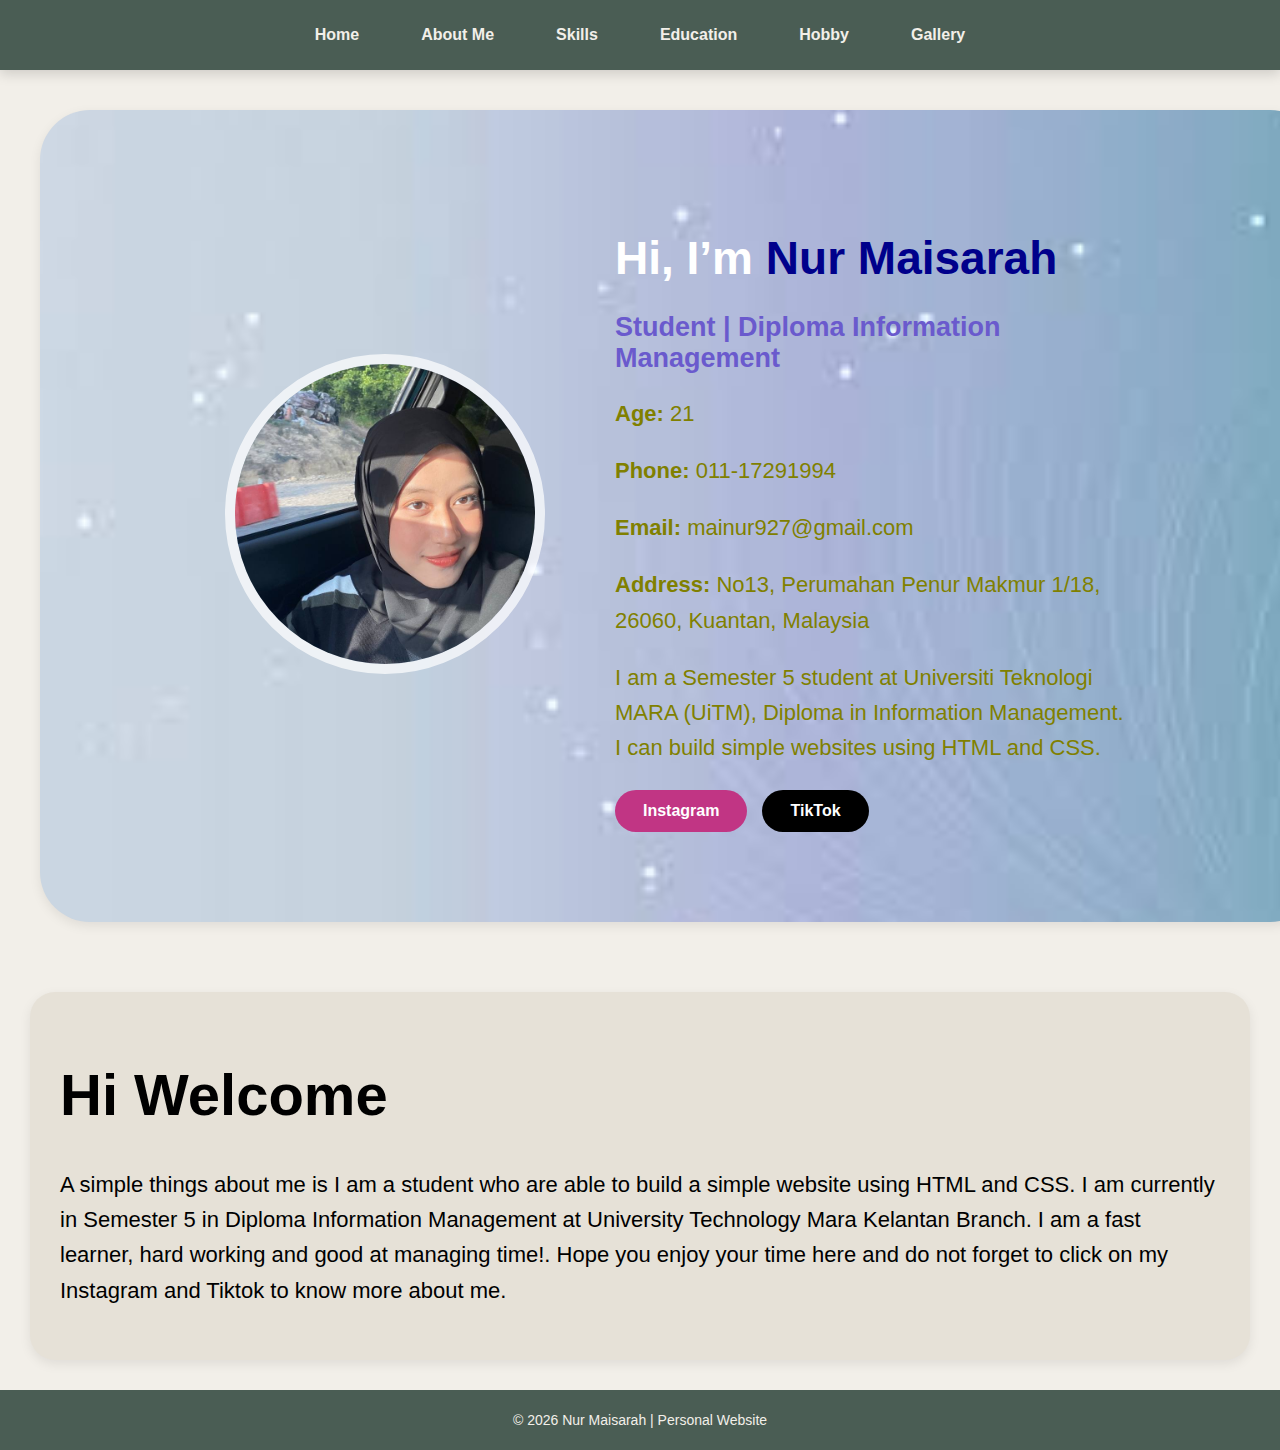
<file: index.html>
<!DOCTYPE html>
<html>
<head>
    <title>Home</title>
    <link rel="stylesheet" href="style.css">
</head>
<body>


<nav>
    <a href="index.html">Home</a>
    <a href="about me.html">About Me</a>
    <a href="skills.html">Skills</a>
    <a href="education.html">Education</a>
    <a href="hobby.html">Hobby</a>
    <a href="gallery.html">Gallery</a>
</nav>

<section id="home">
    <div class="hero">

        <div class="hero-img">
            <img src="mai.jpg" alt="My Photo">
        </div>

        <div class="hero-text">
            <h1>Hi, I’m <span>Nur Maisarah</span></h1>
            <h3>Student | Diploma Information Management</h3>
            <p><b>Age:</b> 21</p>
            <p><b>Phone:</b> 011-17291994</p>
            <p><b>Email:</b> mainur927@gmail.com</p>
            <p><b>Address:</b> No13, Perumahan Penur Makmur 1/18, 26060, Kuantan, Malaysia</p>
            <p>
                I am a Semester 5 student at Universiti Teknologi MARA (UiTM),
                Diploma in Information Management. I can build simple websites
                using HTML and CSS.
            </p>

            <div class="hero-buttons">
                <a href="https://www.instagram.com/_buterstrawbz" target="_blank" class="btn instagram">
                    Instagram
                </a>
                <a href="https://www.tiktok.com/mayyz" target="_blank" class="btn tiktok">
                    TikTok
                </a>
            </div>
        </div>

    </div>
</section>


 

<section id="intro">
    <div class="intro-box">

        <div class="intro-left">
            <h1>Hi Welcome</h1>
        </div>

        <div class="intro-right">
            <p>
                A simple things about me is I am a student who are able to build a simple website using HTML and CSS. I am currently in Semester 5 in Diploma Information Management at University Technology Mara Kelantan Branch. I am a fast learner, hard working and good at managing time!. Hope you enjoy your time here and do not forget to click on my Instagram and Tiktok to know more about me.
            </p>
        </div>

    </div>

</section>

<footer>
    &copy; 2026 Nur Maisarah | Personal Website
</footer>
<script>
   
    alert("Hai there.\nWelcome to home page.");

  
</script>

</body>
</html>
</file>
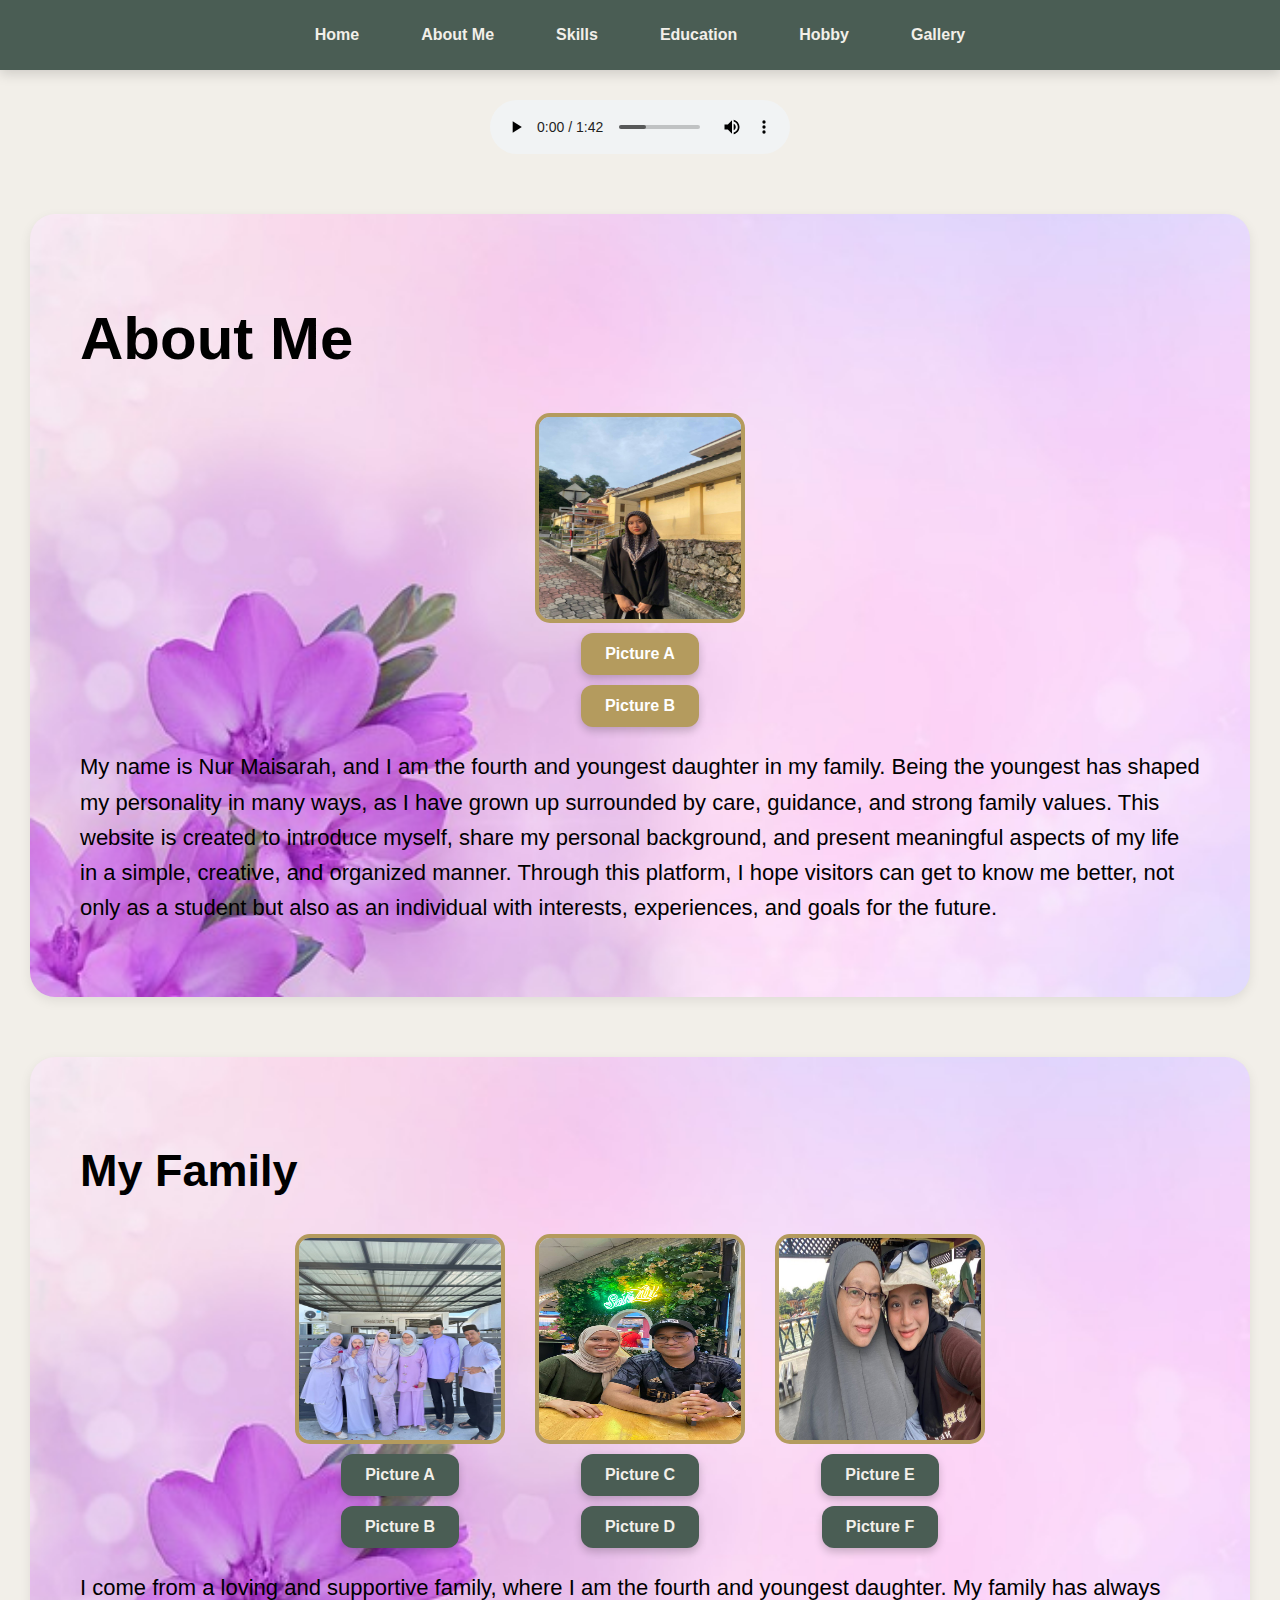
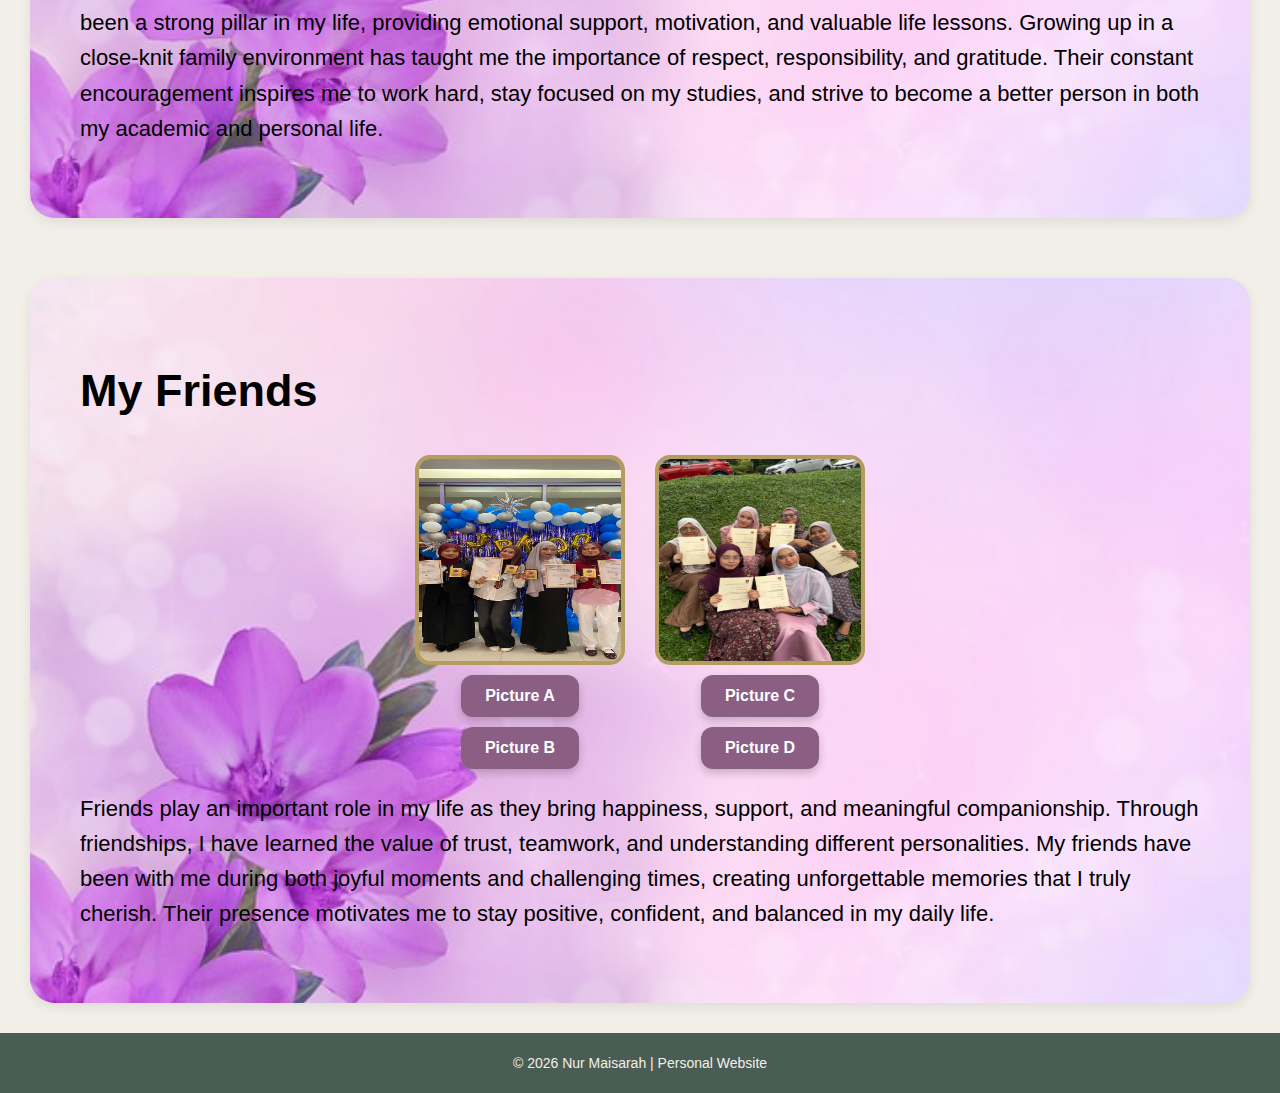
<file: about me.html>
<!DOCTYPE html>
<html lang="en">
<head>
    <meta charset="UTF-8">
    <title>About Me</title>
    <link rel="stylesheet" href="style.css">
</head>
<body>

 
<nav>
    <a href="index.html">Home</a>
    <a href="about.html">About Me</a>
    <a href="skills.html">Skills</a>
    <a href="education.html">Education</a>
    <a href="hobby.html">Hobby</a>
    <a href="gallery.html">Gallery</a>
</nav>
 
<audio controls class="page-audio">
    <source src="sweet.mp3" type="audio/mpeg">
</audio>


<section class="about-section">
    <h1>About Me</h1>

    <div class="image-row">
        <div class="image-item">
            <img src="me.jpg" id="about">
            <button class="btn-about" onclick="changePic('about','me.jpg')">Picture A</button>
            <button class="btn-about" onclick="changePic('about','mai.jpg')">Picture B</button>
        </div>
    </div>

    <p class="center-text">
        My name is Nur Maisarah, and I am the fourth and youngest daughter in my family. 
    Being the youngest has shaped my personality in many ways, as I have grown up 
    surrounded by care, guidance, and strong family values. This website is created 
    to introduce myself, share my personal background, and present meaningful aspects 
    of my life in a simple, creative, and organized manner. Through this platform, 
    I hope visitors can get to know me better, not only as a student but also as an 
    individual with interests, experiences, and goals for the future.
    </p>
</section>


<section class="about-section">
    <h2>My Family</h2>

    <div class="image-row">
        <div class="image-item">
            <img src="family1.jpg" id="family1">
            <button class="btn-family" onclick="changePic('family1','family1.jpg')">Picture A</button>
            <button class="btn-family" onclick="changePic('family1','family2.jpg')">Picture B</button>
        </div>

        <div class="image-item">
            <img src="sib1.jpg" id="family2">
            <button class="btn-family" onclick="changePic('family2','sib1.jpg')">Picture C</button>
            <button class="btn-family" onclick="changePic('family2','sib.jpg')">Picture D</button>
        </div>

        <div class="image-item">
            <img src="mom1.jpg" id="family3">
            <button class="btn-family" onclick="changePic('family3','mom1.jpg')">Picture E</button>
            <button class="btn-family" onclick="changePic('family3','sib2.jpg')">Picture F</button>
        </div>
    </div>

    <p class="center-text">
        <p class="center-text">
    I come from a loving and supportive family, where I am the fourth and youngest daughter. 
    My family has always been a strong pillar in my life, providing emotional support, 
    motivation, and valuable life lessons. Growing up in a close-knit family environment 
    has taught me the importance of respect, responsibility, and gratitude. Their constant 
    encouragement inspires me to work hard, stay focused on my studies, and strive to become 
    a better person in both my academic and personal life.
</p>

    </p>
</section>


<section class="about-section">
    <h2>My Friends</h2>

    <div class="image-row">
        <div class="image-item">
            <img src="friend1.jpg" id="friend1">
            <button class="btn-friend" onclick="changePic('friend1','friend1.jpg')">Picture A</button>
            <button class="btn-friend" onclick="changePic('friend1','friend2.jpg')">Picture B</button>
        </div>

        <div class="image-item">
            <img src="friend3.jpg" id="friend2">
            <button class="btn-friend" onclick="changePic('friend2','friend3.jpg')">Picture C</button>
            <button class="btn-friend" onclick="changePic('friend2','friend4.jpg')">Picture D</button>
        </div>
    </div>

    <p class="center-text">
        Friends play an important role in my life as they bring happiness, support, and 
    meaningful companionship. Through friendships, I have learned the value of trust, 
    teamwork, and understanding different personalities. My friends have been with me 
    during both joyful moments and challenging times, creating unforgettable memories 
    that I truly cherish. Their presence motivates me to stay positive, confident, 
    and balanced in my daily life.
    </p>
</section>

<footer>
    &copy; 2026 Nur Maisarah | Personal Website
</footer>

<script>
    

    function changePic(id, newSrc) {
        document.getElementById(id).src = newSrc;
    }
</script>

  


</body>
</html>
</file>
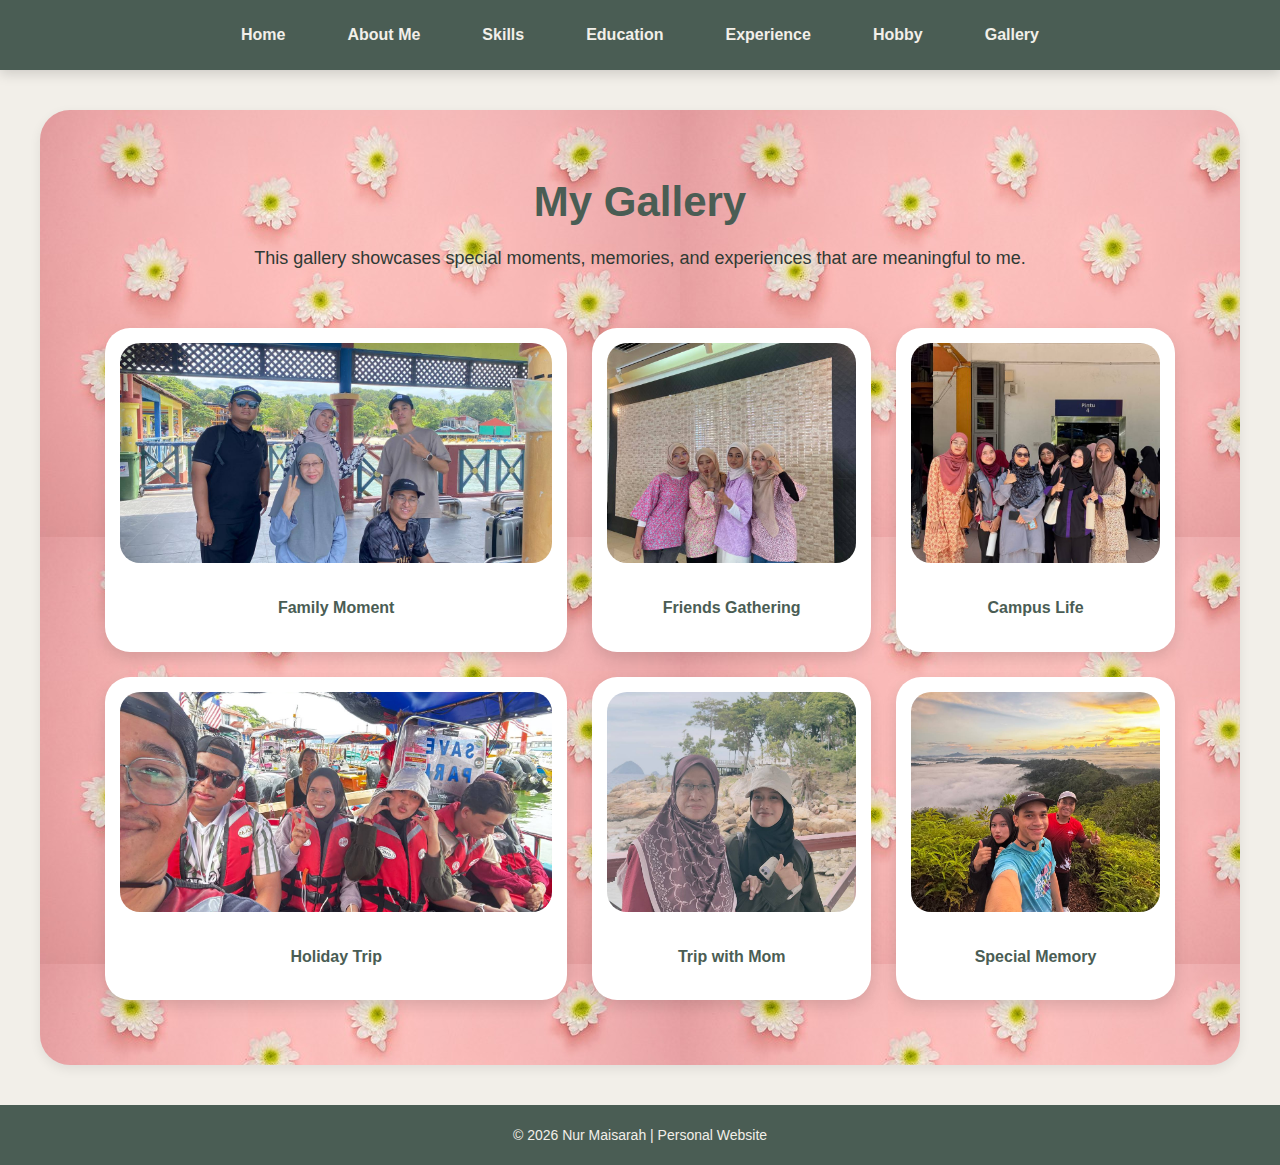
<file: gallery.html>
<!DOCTYPE html>
<html lang="en">
<head>
    <meta charset="UTF-8">
    <title>Gallery</title>
    <link rel="stylesheet" href="style.css">
</head>
<body>


<nav>
    <a href="index.html">Home</a>
    <a href="about me.html">About Me</a>
    <a href="skills.html">Skills</a>
    <a href="education.html">Education</a>
    <a href="experience.html">Experience</a>
    <a href="hobby.html">Hobby</a>
    <a href="gallery.html">Gallery</a>
</nav>
    
<section class="gallery-section">
    <h1>My Gallery</h1>
    <p class="gallery-desc">
        This gallery showcases special moments, memories, and experiences that are meaningful to me.
    </p>

    <table class="gallery-table">

        <tr>
            <td>
                <img src="sib6.jpg" alt="Gallery Image 1">
                <p>Family Moment</p>
            </td>
            <td>
                <img src="friend8.jpg" alt="Gallery Image 2">
                <p>Friends Gathering</p>
            </td>
            <td>
                <img src="friend7.jpg" alt="Gallery Image 3">
                <p>Campus Life</p>
            </td>
        </tr>

        <tr>
            <td>
                <img src="sib7.jpg" alt="Gallery Image 4">
                <p>Holiday Trip</p>
            </td>
            <td>
                <img src="mom2.jpg" alt="Gallery Image 5">
                <p>Trip with Mom</p>
            </td>
            <td>
                <img src="sib4.jpg" alt="Gallery Image 6">
                <p>Special Memory</p>
            </td>
        </tr>

    </table>
</section>

<footer>
    &copy; 2026 Nur Maisarah | Personal Website
</footer>

</body>
</html>
</file>
<file: style.css>
body {
    font-family: 'Segoe UI', Tahoma, sans-serif;
    background-color: #f2efe9;
    margin: 0;
    padding: 0;
    min-height: 100vh;
    display: flex;
    flex-direction: column;
}


* {
    box-sizing: border-box;
}
 
main {
    flex: 1;
}

header {
    background-color: #4a5d54;
    color: white;
    width: 100%;
    min-height: 160px;  
    display: flex;
    flex-direction: column;
    justify-content: center;
    align-items: center;
    padding: 0 40px;    
    margin: 0;
}


header h1 {
    font-size: 46px;
    margin: 0;
}

header p {
    margin: 8px 0 0 0;
}


#home {
    background-image: url('backround.jpeg'); 
    background-size: cover;
    background-position: center;
    background-repeat: no-repeat;
    padding: 90px 40px;
    margin: 40px;
    border-radius: 50px;
    color: white;
    width: 100%;
}


nav {
    background-color: #4a5d54; 
    padding: 18px 20px;
    display: flex;
    justify-content: center;
    gap: 30px;
    box-shadow: 0 4px 12px rgba(0,0,0,0.15);
}

nav a {
    color: #f2efe9;
    text-decoration: none;
    font-weight: 600;
    font-size: 16px;
    padding: 8px 16px;
    border-radius: 20px;
    transition: background-color 0.3s, color 0.3s;
}

nav a:hover {
    background-color: #b49b5e;
    color: #2f3a34;
}


.hero {
    display: flex;
    align-items: center;
    justify-content: center;
    gap: 70px;
    flex-wrap: wrap;
    position: relative;
}

.intro-left {
    font-size: 29px;
    margin-bottom: 10px;
}

.hero-img img {
    width: 320px;
    height: 320px;
    border-radius: 50%;
    object-fit: cover;
    border: 10px solid rgba(255,255,255,0.7);
}

.hero-text {
    max-width: 520px;
}

.hero-text h1 {
    font-size: 46px;
    margin-bottom: 10px;
}

.hero-text h1 span {
    color: darkblue;
}

.hero-text h3 {
    font-size: 27px;
    margin-bottom: 20px;
    color: slateblue;
}

.hero-text p {
    font-size: 22px;
    line-height: 1.6;
    color: olive;
}

 p {
    font-size: 22px;
    line-height: 1.6;
    color: black;
}
.hero-buttons {
    margin-top: 25px;
    display: flex;
    gap: 15px;
}

.btn {
    padding: 12px 28px;
    border-radius: 30px;
    text-decoration: none;
    font-weight: bold;
    color: white;
    font-size: 16px;
    transition: transform 0.3s, background-color 0.3s;
}

.btn.instagram { background-color: #c13584; }
.btn.instagram:hover { background-color: #a02b6d; transform: translateY(-3px); }

.btn.tiktok { background-color: #000; }
.btn.tiktok:hover { background-color: #333; transform: translateY(-3px); }


section {
    margin: 30px;
    padding: 30px;
    background-color: #e6e1d7;
    border-radius: 25px;
    box-shadow: 0 4px 12px rgba(0,0,0,0.08);
}


.image-row {
    display: flex;
    justify-content: center;
    gap: 20px;
    flex-wrap: wrap;
}

.image-item {
    display: flex;
    flex-direction: column;
    align-items: center;
    text-align: center;
    flex: 0 1 220px;
}

.image-item img {
    width: 210px;
    height: 210px;
    border-radius: 15px;
    border: 4px solid #b49b5e;
    transition: transform 0.3s, border-color 0.3s;
}

.image-item img:hover {
    transform: scale(1.05);
    border-color: #4a5d54;
}


.page-audio { display: block; width: 300px; margin: 30px auto; border-radius: 10px; }


footer {
    background-color: #4a5d54;
    color: #f2efe9;
    width: 100%;
    min-height: 60px;    
    display: flex;
    align-items: center;
    justify-content: center;
    font-size: 14px;
    margin: 0;
}

              
main {
    flex: 1;
}



.about-section .btn-about,
.about-section .btn-family,
.about-section .btn-friend {
    padding: 12px 24px;
    border: none;
    border-radius: 12px;
    font-weight: bold;
    font-size: 16px;
    cursor: pointer;
    margin-top: 10px;
    transition: all 0.3s ease;
    box-shadow: 0 4px 8px rgba(0,0,0,0.2);
}


.about-section .btn-about {
    background-color: #b49b5e; 
    color: #fff;
}

.about-section .btn-about:hover {
    background-color: #8a6a3f;
    transform: translateY(-3px) scale(1.05);
    box-shadow: 0 6px 12px rgba(0,0,0,0.3);
}


.about-section .btn-family {
    background-color: #4a5d54; 
    color: #f2efe9;
}

.about-section .btn-family:hover {
    background-color: #3a4743;
    transform: translateY(-3px) scale(1.05);
    box-shadow: 0 6px 12px rgba(0,0,0,0.3);
}


.about-section .btn-friend {
    background-color: #8b5e83;
    color: #fff;
}

.about-section .btn-friend:hover {
    background-color: #734c6d;
    transform: translateY(-3px) scale(1.05);
    box-shadow: 0 6px 12px rgba(0,0,0,0.3);
}

.about-section {
    background-image: url('pink.jpg'); 
    background-size: cover; 
    background-position: center; 
    padding: 50px; 
    color: black; 
    font-size: 30px;
}


.skill-section {
    background-image: url('dark.jpg'); 
    background-size: cover; 
    background-position: center; 
    padding: 50px; 
    color: white; 
}
.skill-section p {
    color: white; 
}




.skill-list li {
    background-color: rgba(255, 255, 255, 0.85);
    margin: 10px 0;
    padding: 15px 20px;
    border-radius: 15px;
    box-shadow: 0 4px 12px rgba(0,0,0,0.1);
    font-size: 17px;
    color: #2f3a34;
    transition: transform 0.3s;
}

.skill-list li:hover {
    transform: translateX(5px);
}


.background-image {
    position: fixed;     
    top: 0;
    left: 0;
    width: 100%;
    height: 100%;
    z-index: -1;          
    background-image: url('bunga2.jpg'); 
    background-size: cover;
    background-position: center;
    background-repeat: no-repeat;
}



.education-hero-bg {
    background-image: url('backround.jpeg');
    background-size: cover;
    background-position: center;
    background-repeat: no-repeat;
    padding: 90px 40px;
    margin: 40px;
    border-radius: 30px;
    color: black;
    text-align: center;
    position: relative;
}

.education-hero-bg::before {
    content: "";
    position: absolute;
    inset: 0;
    background-color: rgba(0,0,0,0.35);
    border-radius: 30px;
}

.education-hero-bg h1,
.education-hero-bg p {
    position: relative;
    z-index: 1;
}

.education-hero-bg h1 {
    font-size: 46px;
    margin-bottom: 10px;
}

.education-hero-bg p {
    font-size: 18px;
}



.education-section {
    margin: 30px;
}

.edu-card {
    background-color: #e6e1d7;
    border-radius: 25px;
    padding: 30px;
    box-shadow: 0 4px 12px rgba(0,0,0,0.08);
    border-left: 10px solid #b49b5e;
    display: flex;
    gap: 25px;
    align-items: center;
    flex-wrap: wrap;
    transition: transform 0.3s ease;
}

.edu-card:hover {
    transform: translateY(-3px);
}

.edu-image img {
    width: 240px;
    height: 200px;
    object-fit: cover;
    border-radius: 18px;
    border: 4px solid #b49b5e;
    box-shadow: 0 4px 10px rgba(0,0,0,0.15);
}

.edu-content {
    flex: 1;
}

.edu-location {
    font-weight: bold;
    color: #4a5d54;
}

.edu-links {
    display: flex;
    gap: 12px;
    flex-wrap: wrap;
}

.edu-btn {
    padding: 12px 22px;
    border-radius: 14px;
    color: white;
    text-decoration: none;
    font-weight: bold;
    box-shadow: 0 4px 8px rgba(0,0,0,0.18);
}

.edu-btn.map { background-color: #4a5d54; }
.edu-btn.instagram { background-color: #c13584; }
.edu-btn.tiktok { background-color: #000; }


.edu-map {
    margin-top: 15px;
    border-radius: 12px;
    overflow: hidden;
}



.edu-links
{
 justify-content: center;
    
}


.hobby-wrap {
    background-color: lightpink;
    margin: 40px;
    padding: 30px; 
    border-radius: 30px;
}

.hobby-table {
    width: 100%;
    border-collapse: separate;
    border-spacing: 20px;
}


.hobby-table td {
    background-color: #f2efe9;  
    padding: 25px;
    border-radius: 20px;
    vertical-align: top;
    box-shadow: 0 6px 15px rgba(0,0,0,0.12);
}


.hobby-table img {
    width: 100%;
    height: 220px;
    object-fit: cover;
    border-radius: 15px;
    border: 4px solid #b49b5e;
}

.hobby-hero {
background-color: whitesmoke;
color: olivedrab;
}

.hobby-table h2 {
    color: #4a5d54;
}

.hobby-table p {
    font-size: 16px;
    margin-bottom: 10px;
}


.gallery-section {
    margin: 40px;
    padding: 40px;
    background-image: url('pink2.jpg'); 
    border-radius: 30px;
    text-align: center;
}

.gallery-section h1 {
    font-size: 42px;
    color: #4a5d54;
    margin-bottom: 10px;
}

.gallery-desc {
    font-size: 18px;
    margin-bottom: 30px;
    color: #2f3a34;
}


.gallery-table {
    width: 100%;
    border-collapse: separate;
    border-spacing: 25px;
}


.gallery-table td {
    background-color: white;
    border-radius: 25px;
    padding: 15px;
    box-shadow: 0 6px 15px rgba(0,0,0,0.12);
    transition: transform 0.3s ease, box-shadow 0.3s ease;
}

.gallery-table td:hover {
    transform: translateY(-6px);
    box-shadow: 0 12px 25px rgba(0,0,0,0.18);
}

.gallery-table img {
    width: 100%;
    height: 220px;
    object-fit: cover;
    border-radius: 20px;
    margin-bottom: 12px;
}

.gallery-table p {
    font-size: 16px;
    font-weight: bold;
    color: #4a5d54;
}


    
    .gallery-table td {
        margin-bottom: 20px;
    }



.experience-page {
  margin: 40px;
  padding: 40px;
 background-color: sandybrown;
  border-radius: 30px;
}


.experience-page .page-title {
  text-align: center;
  font-size: 42px;
  margin-bottom: 10px;
  color: #2f3a34;
}


.exp-card {
  background-color: #ffffff;
  padding: 30px;
  border-radius: 22px;
  margin-bottom: 30px;
  box-shadow: 0 4px 12px rgba(0,0,0,0.1);
  border-left: 8px solid #8b5e83;
  transition: transform 0.3s ease;
}

.exp-card h2 {
  color: #4a5d54;
  margin-bottom: 15px;
  font-size: 24px;
}

.exp-card p {
  font-size: 17px;
  line-height: 1.7;
  color: #333;
}


.exp-card.highlight {
  border-left-color: #b49b5e;
  background-color: #f7f4ee;
}


.experience-page ul,
.experience-page ol {
  margin-top: 15px;
  padding-left: 25px;
}

.experience-page li {
  margin-bottom: 8px;
  font-size: 16px;
  color: #2f3a34;
}



.exp-table-wrap h2 {
  text-align: center;
  color: #4a5d54;
  margin-bottom: 20px;
}

.exp-table {
  width: 100%;
  border-collapse: collapse;
  overflow: hidden;
  border-radius: 16px;
}


.exp-table th {
  background-color: #4a5d54;
  color: #f2efe9;
  padding: 16px;
  font-size: 16px;
  text-align: left;
}

.exp-table td {
  padding: 15px;
  font-size: 15px;
  background-color: #f2efe9;
  color: #2f3a34;
}


.exp-table tr:hover td {
  background-color: #dcd5c6;
  transition: background-color 0.3s;
}
</file>
